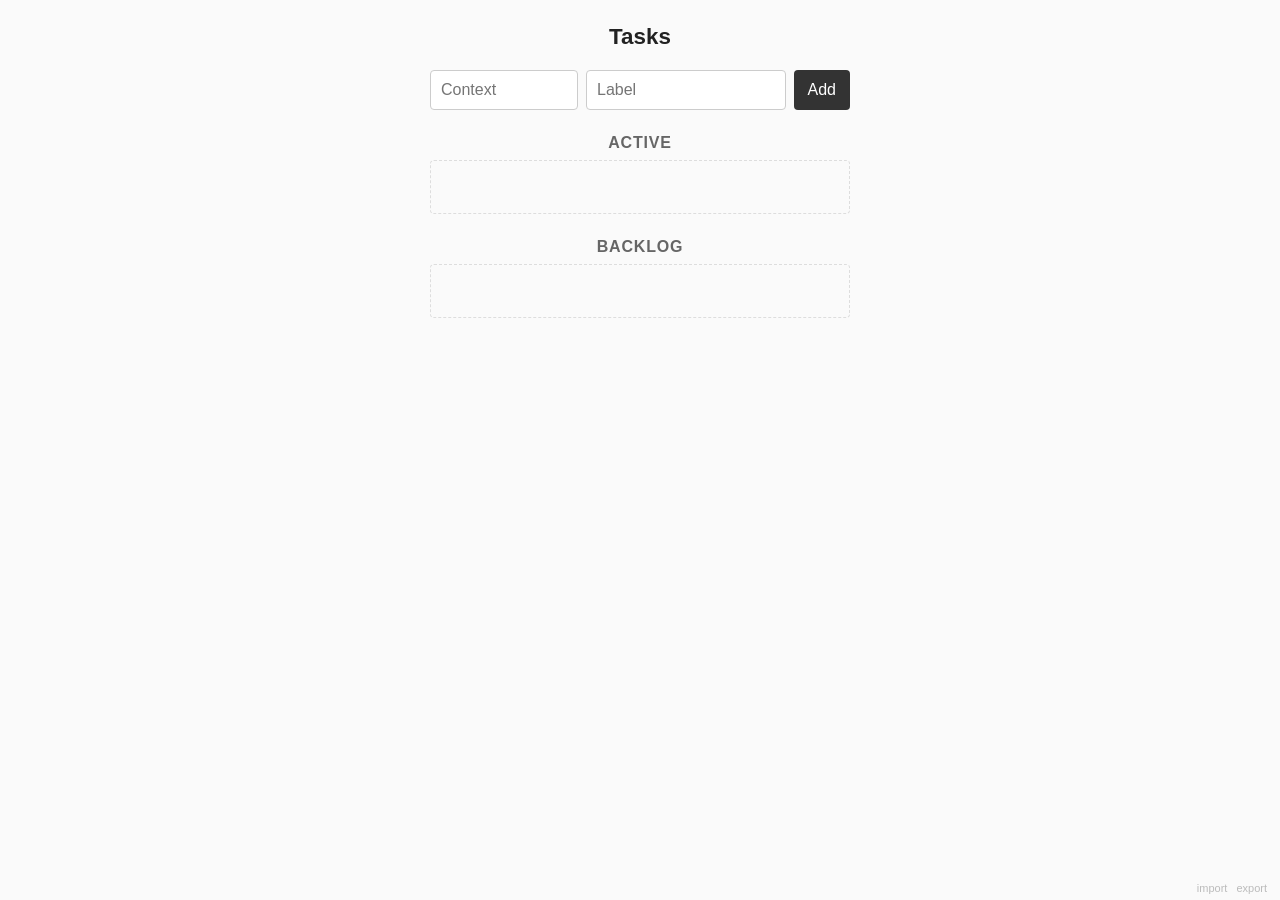
<file: tasks/index.html>
<!doctype html>
<html lang="en">
<head>
<meta charset="utf-8">
<meta name="viewport" content="width=device-width, initial-scale=1">
<title>Tasks</title>
<style>
  body { font-family: sans-serif; background: #fafafa; color: #222; margin: 0; padding: 24px 12px 48px; display: flex; justify-content: center; -webkit-tap-highlight-color: transparent; }
  main { width: 100%; max-width: 420px; text-align: center; }
  h1 { font-size: 1.4em; margin: 0 0 20px; }
  h2 { font-size: 1em; margin: 24px 0 8px; color: #666; text-transform: uppercase; letter-spacing: .05em; }
  form { display: flex; gap: 8px; margin-bottom: 20px; }
  input { flex: 1; padding: 10px; font-size: 16px; border: 1px solid #ccc; border-radius: 4px; min-width: 0; }
  #c { flex: 0 0 30%; }
  button { padding: 8px 14px; font-size: 1em; border: 0; border-radius: 4px; background: #333; color: #fff; cursor: pointer; }
  ul { list-style: none; margin: 0; padding: 6px; min-height: 40px; border: 1px dashed #ddd; border-radius: 4px; }
  li { display: flex; align-items: center; justify-content: space-between; padding: 4px 4px 4px 0; margin-bottom: 6px; background: #fff; border: 1px solid #ddd; border-radius: 4px; user-select: none; -webkit-user-select: none; }
  li:last-child { margin-bottom: 0; }
  li.dragging { opacity: .6; box-shadow: 0 2px 8px rgba(0,0,0,.25); }
  li i { font-style: normal; color: #aaa; padding: 10px 12px; cursor: grab; touch-action: none; }
  li span { flex: 1; display: flex; text-align: left; }
  li b { font-weight: bold; font-size: .8em; flex: 0 0 30%; box-sizing: border-box; padding-right: 10px; text-align: right; overflow: hidden; text-overflow: ellipsis; white-space: nowrap; align-self: center; }
  li em { font-style: normal; flex: 0 0 70%; box-sizing: border-box; padding-left: 10px; border-left: 1px solid #ccc; }
  #ts { position: fixed; left: 10px; bottom: 6px; margin: 0; font-size: 11px; color: #bbb; }
  #io { position: fixed; right: 10px; bottom: 6px; margin: 0; font-size: 11px; }
  #io button { padding: 0 3px; font-size: 11px; background: none; color: #bbb; }
  #io button:hover { color: #333; }
  li button { background: none; color: #999; padding: 6px 12px; font-size: 1.4em; line-height: 1; }
  li button:hover { color: #c00; }
</style>
</head>
<body>
<main>
  <h1>Tasks</h1>
  <form id="f"><input id="c" placeholder="Context" autocomplete="off" list="cs"><datalist id="cs"></datalist><input id="i" placeholder="Label" autocomplete="off"><button>Add</button></form>
  <h2>Active</h2>
  <ul id="active"></ul>
  <h2>Backlog</h2>
  <ul id="backlog"></ul>
  <p id="ts"></p>
  <p id="io"><button id="m">import</button> <button id="x">export</button><input id="file" type="file" accept=".json,application/json" hidden></p>
</main>
<script>
const i = document.getElementById('i'), c = document.getElementById('c'), main = document.querySelector('main');
const lists = { active: document.getElementById('active'), backlog: document.getElementById('backlog') };
let data = { active: [], backlog: [] };
const norm = t => typeof t === 'string' ? { ctx: '', label: t } : t;
try {
  const raw = JSON.parse(localStorage.getItem('tasks'));
  if (Array.isArray(raw)) data.active = raw.map(norm);
  else if (raw) data = { active: (raw.active || []).map(norm), backlog: (raw.backlog || []).map(norm) };
} catch (e) {}

const ts = document.getElementById('ts');
function stamp(t) { ts.textContent = t ? 'last change ' + new Date(+t).toLocaleString() : ''; }
try { stamp(localStorage.getItem('tasks_ts')); } catch (e) {}

function save() {
  try {
    const s = JSON.stringify(data);
    if (s === localStorage.getItem('tasks')) return;
    localStorage.setItem('tasks', s);
    const t = Date.now();
    localStorage.setItem('tasks_ts', t);
    stamp(t);
  } catch (e) {}
}

function render() {
  const all = [...data.active, ...data.backlog];
  document.getElementById('cs').replaceChildren(...[...new Set(all.map(t => t.ctx).filter(Boolean))].map(v => {
    const o = document.createElement('option');
    o.value = v;
    return o;
  }));
  let n = 0;
  for (const k in lists) {
    lists[k].innerHTML = '';
    data[k].forEach((t, j) => {
      const li = document.createElement('li');
      li.dataset.n = n++;
      const s = document.createElement('span');
      const b = document.createElement('b'); b.textContent = t.ctx;
      const m = document.createElement('em'); m.textContent = t.label;
      s.append(b, m);
      const x = document.createElement('button');
      x.textContent = '×';
      x.onclick = () => { data[k].splice(j, 1); save(); render(); };
      const h = document.createElement('i');
      h.textContent = '☰';
      li.append(h, s, x);
      const move = e => {
        const y = e.clientY;
        let target = lists.active;
        const rb = lists.backlog.getBoundingClientRect();
        if (y >= rb.top - 20) target = lists.backlog;
        const after = [...target.querySelectorAll('li:not(.dragging)')].find(el => {
          const r = el.getBoundingClientRect();
          return y < r.top + r.height / 2;
        });
        if (after ? li.nextSibling !== after || li.parentNode !== target : li.parentNode !== target || li.nextSibling) target.insertBefore(li, after || null);
        if (y < 60) window.scrollBy(0, -8);
        else if (y > innerHeight - 60) window.scrollBy(0, 8);
      };
      const drop = () => {
        main.onpointermove = main.onpointerup = main.onpointercancel = null;
        li.classList.remove('dragging');
        for (const key in lists) data[key] = [...lists[key].children].map(el => all[+el.dataset.n]);
        save(); render();
      };
      h.onpointerdown = e => {
        e.preventDefault();
        main.setPointerCapture(e.pointerId);
        li.classList.add('dragging');
        main.onpointermove = move;
        main.onpointerup = main.onpointercancel = drop;
      };
      lists[k].appendChild(li);
    });
  }
}

document.getElementById('f').onsubmit = e => {
  e.preventDefault();
  const v = i.value.trim();
  if (!v) return;
  data.backlog.push({ ctx: c.value.trim(), label: v });
  i.value = ''; c.value = '';
  save(); render();
};
document.getElementById('x').onclick = () => {
  const a = document.createElement('a');
  a.href = URL.createObjectURL(new Blob([JSON.stringify(data, null, 2)], { type: 'application/json' }));
  a.download = 'tasks.json';
  a.click();
  URL.revokeObjectURL(a.href);
};
const file = document.getElementById('file');
document.getElementById('m').onclick = () => file.click();
file.onchange = async () => {
  const f = file.files[0];
  file.value = '';
  if (!f) return;
  try {
    const raw = JSON.parse(await f.text());
    const ok = t => t && typeof t.label === 'string';
    const a = raw.active, b = raw.backlog;
    if (!Array.isArray(a) || !Array.isArray(b) || ![...a, ...b].every(ok)) throw 0;
    data = { active: a.map(t => ({ ctx: String(t.ctx || ''), label: t.label })), backlog: b.map(t => ({ ctx: String(t.ctx || ''), label: t.label })) };
    save(); render();
  } catch (e) { alert('Invalid tasks file'); }
};
render();
</script>
</body>
</html>
</file>
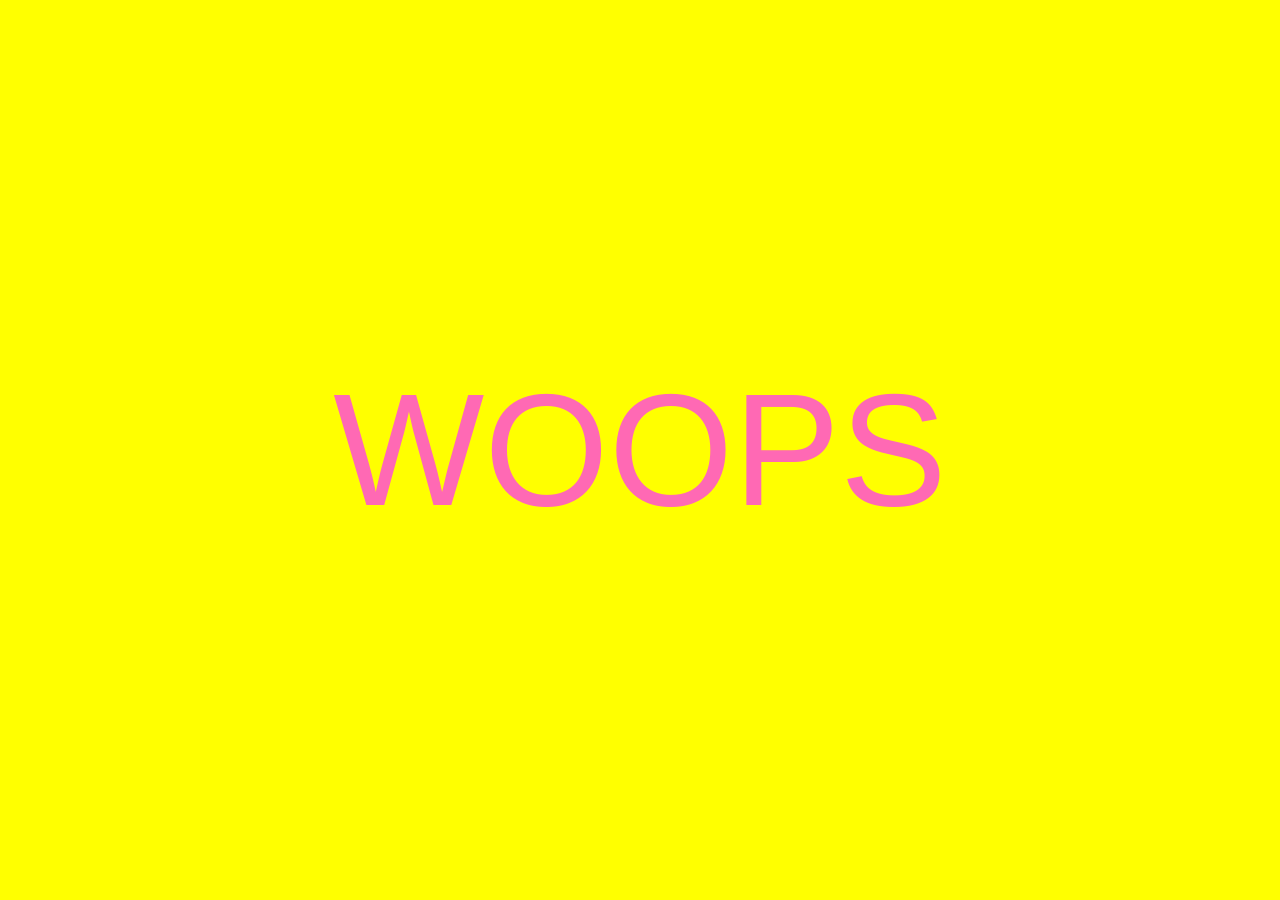
<file: woops.html>
<!DOCTYPE html>
<html lang="en">
<head>
<title>woops</title>
<link rel="icon" type="image/png" href="favicon.png">
<meta charset="UTF-8" />
<meta name="viewport" content="width=device-width, initial-scale=1" />
<meta name="robots" content="noindex" />
<style>
  html,body{height:100%;margin:0}
  body{
    background:#ff0;
    display:flex;align-items:center;justify-content:center;
  }
  a#woops{
    font-family:"Oswald",sans-serif;font-weight:300;
    font-size:clamp(3rem,20vw,10rem);
    color:#ff69b4;text-decoration:none;
  }
</style>
</head>
<body>
  <a id="woops" href="/index.html">WOOPS</a>
</body>
</html>
</file>
